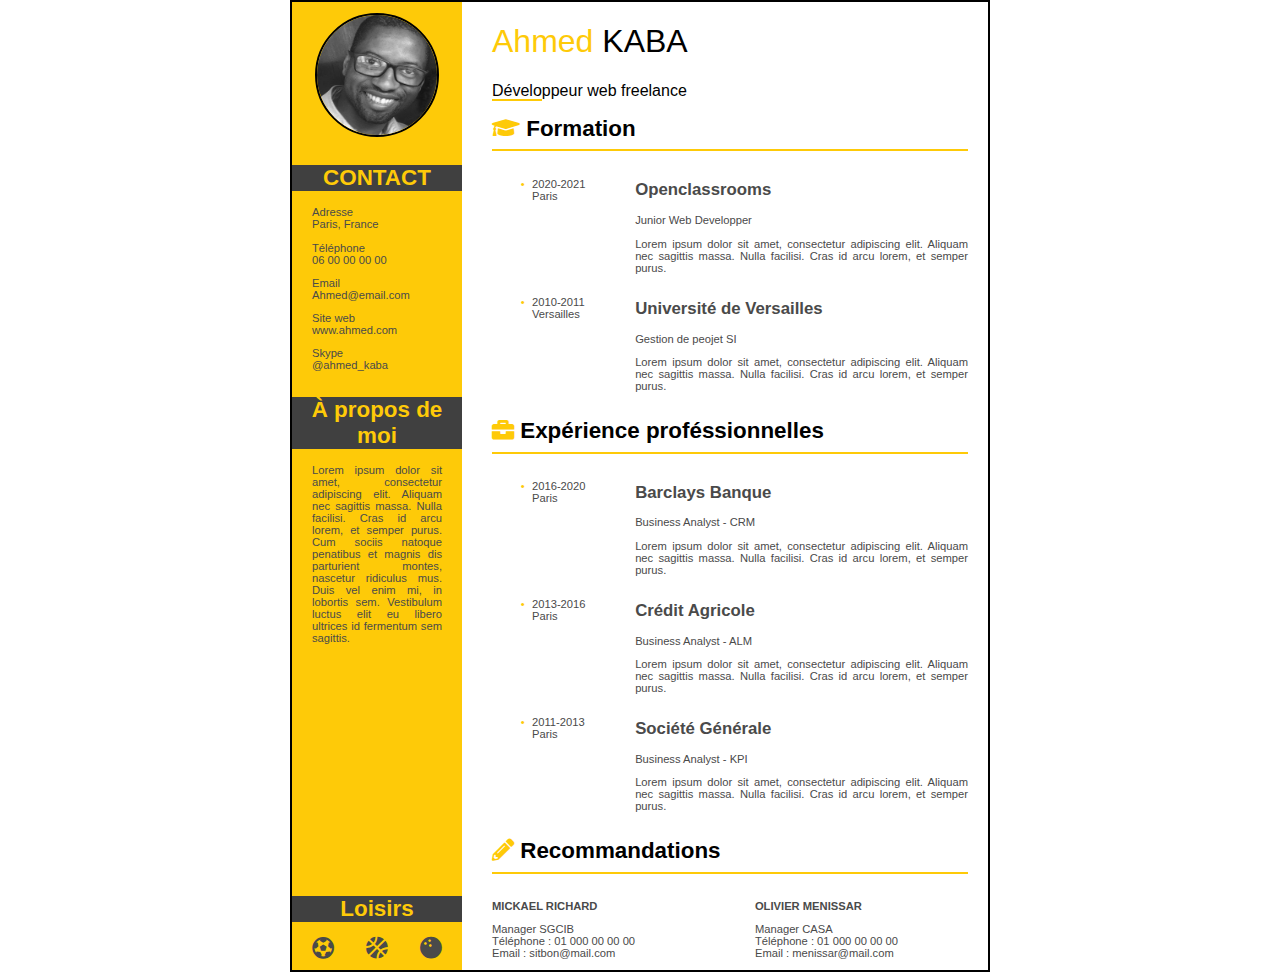
<file: index.html>
<!DOCTYPE html>
<html lang="fr">
<head>
	<title>Mon CV</title>
	<meta charset="utf-8">
	<meta name="viewport" content="width=device-width, initial-scale=1.0">
	<link rel="stylesheet" type="text/css" href="style.css">
	<link rel="stylesheet" href="https://use.fontawesome.com/releases/v5.0.13/css/all.css">
</head>

<body>
	<div class="bloc">

	<main>

		<header class="titre">
			<h1><span class="prenom">Ahmed</span> KABA</h1>
			<p><span class="develo">Dévelo</span>ppeur web freelance</p>
		</header>

		<section class="formation">
			<header>
				<h1><i class="fas fa-graduation-cap"></i> Formation</h1>
			</header>

			<article>
				<div class="date">
					<ul>
						<li>2020-2021 <br>Paris</li>
					</ul>
				</div>
				<div class="element">
						<h2>Openclassrooms</h2>
						<p>Junior Web Developper</p>
						<p>Lorem ipsum dolor sit amet, consectetur adipiscing elit. Aliquam nec sagittis massa. Nulla facilisi. Cras id arcu lorem, et semper purus.</p>
				</div>
			</article>
			
			<article>
				<div class="date">
					<ul>
						<li>2010-2011 <br>Versailles</li>
					</ul>
				</div>
				<div class="element">
						<h2>Université de Versailles</h2>
						<p>Gestion de peojet SI</p>
						<p>Lorem ipsum dolor sit amet, consectetur adipiscing elit. Aliquam nec sagittis massa. Nulla facilisi. Cras id arcu lorem, et semper purus.</p>
				</div>
			</article>
		</section>

		<section class="expérience">
			<header>
				<h1><i class="fas fa-briefcase"></i> Expérience proféssionnelles</h1>
			</header>

			<article>
				<div class="date">
					<ul>
						<li>2016-2020 <br>Paris</li>
					</ul>
				</div>
				<div class="element">
						<h2>Barclays Banque</h2>
						<p>Business Analyst - CRM</p>
						<p>Lorem ipsum dolor sit amet, consectetur adipiscing elit. Aliquam nec sagittis massa. Nulla facilisi. Cras id arcu lorem, et semper purus.</p>
				</div>
			</article>
			
			<article>
				<div class="date">
					<ul>
						<li>2013-2016 <br>Paris</li>
					</ul>
				</div>
				<div class="element">
						<h2>Crédit Agricole</h2>
						<p>Business Analyst - ALM</p>
						<p>Lorem ipsum dolor sit amet, consectetur adipiscing elit. Aliquam nec sagittis massa. Nulla facilisi. Cras id arcu lorem, et semper purus.</p>
				</div>
			</article>

			<article>
				<div class="date">
					<ul>
						<li>2011-2013 <br>Paris</li>
					</ul>
				</div>
				<div class="element">
						<h2>Société Générale</h2>
						<p>Business Analyst - KPI</p>
						<p>Lorem ipsum dolor sit amet, consectetur adipiscing elit. Aliquam nec sagittis massa. Nulla facilisi. Cras id arcu lorem, et semper purus.</p>
				</div>
			</article>
		</section>

		<section class="recommandation">
			<header>
				<h1><i class="fas fa-pencil-alt"></i> Recommandations</h1>
			</header>

			<article>
				<div class="reco1">
					<p><strong>MICKAEL RICHARD</strong></p>
					<p>Manager SGCIB<br>
					Téléphone : 01 000 00 00 00<br>
					Email : sitbon@mail.com
					</p>
				</div>

				<div class="reco2">
					<p><strong>OLIVIER MENISSAR</strong></p>
					<p>Manager CASA<br>
						Téléphone : 01 000 00 00 00<br>
						Email : menissar@mail.com
					</p>
				</div>
			</article>
		</section>

	</main>

	<section class="bandeau">
		<p class="picture"><img src="photo.png" alt="photo_de_ahmed" class="photo_ahmed"></p>
		<article class="contact">
			<h1>CONTACT</h1>
			<p>Adresse<br>Paris, France</p>
			<p>Téléphone<br>06 00 00 00 00</p>
			<p>Email<br>Ahmed@email.com</p>
			<p>Site web<br>www.ahmed.com</p>
			<p>Skype<br>@ahmed_kaba</p>
		</article>

		<article class="apropos">
			<h1>À propos de moi</h1>
			<p>Lorem ipsum dolor sit amet, consectetur adipiscing elit. Aliquam nec sagittis massa. Nulla facilisi. Cras id arcu lorem, et semper purus. Cum sociis natoque penatibus et magnis dis parturient montes, nascetur ridiculus mus. Duis vel enim mi, in lobortis sem. Vestibulum luctus elit eu libero ultrices id fermentum sem sagittis.</p>
		</article>

		<article class="loisirs">
			<h1>Loisirs</h1>
			<p>
				<i class="fas fa-futbol"></i>
				<i class="fas fa-basketball-ball"></i>
				<i class="fas fa-bowling-ball"></i>
			</p>
		</article>
		
	</section>
</div>
</body>
</html>
</file>
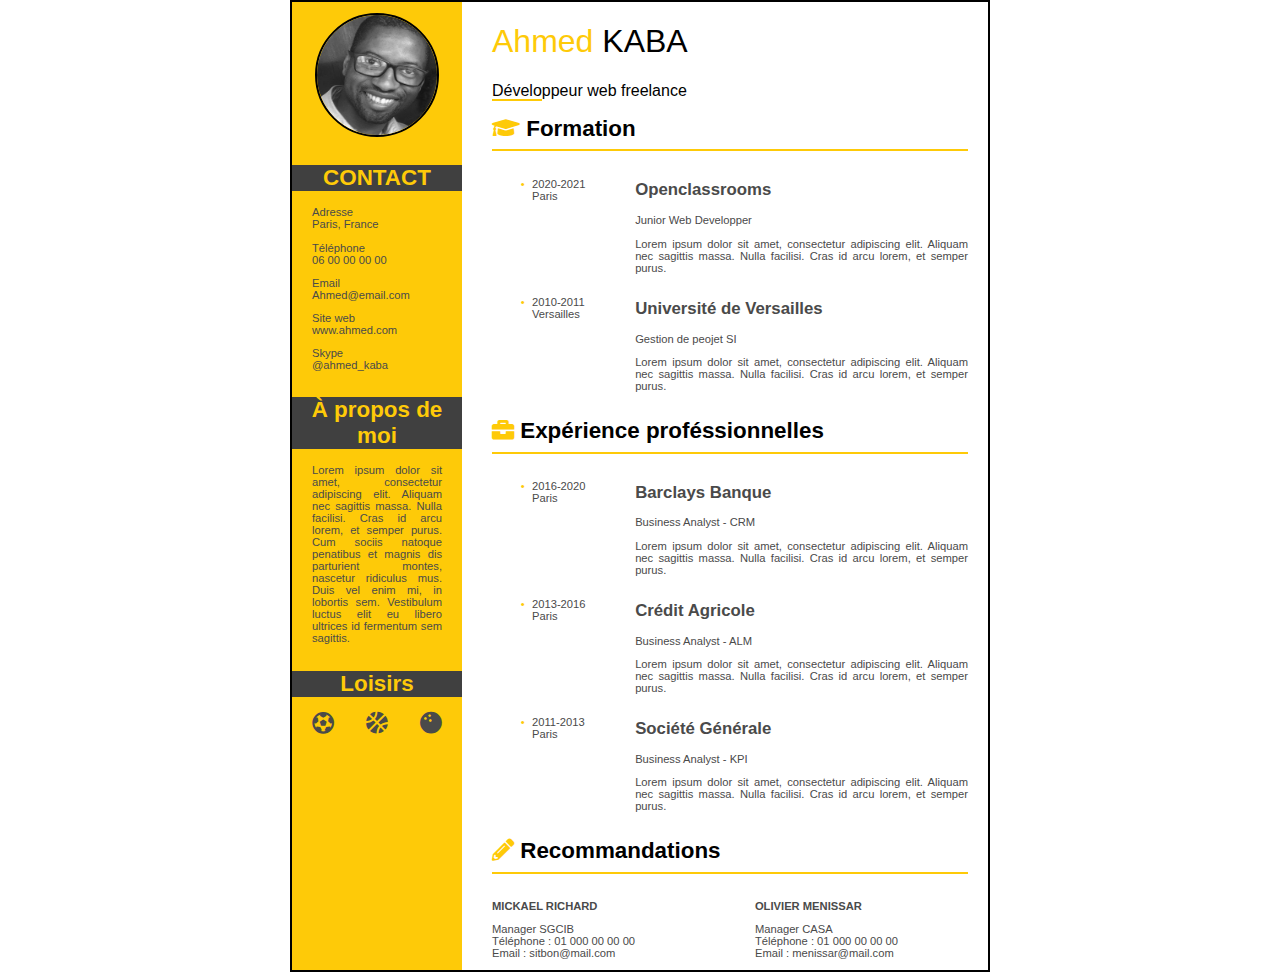
<file: ahmed_cv.html>
<!DOCTYPE html>
<html lang="fr">
<head>
	<title>Mon CV</title>
	<meta charset="utf-8">
	<meta name="viewport" content="width=device-width, initial-scale=1.0">
	<link rel="stylesheet" type="text/css" href="ahmed_cv.css">
	<link rel="stylesheet" href="https://use.fontawesome.com/releases/v5.0.13/css/all.css">
</head>

<body>
	<div class="bloc">

		<main>

			<header class="titre">
				<h1><span class="prenom">Ahmed</span> KABA</h1>
				<p><span class="develo">Dévelo</span>ppeur web freelance</p>
			</header>

			<section class="formation">
				<header>
					<h1><i class="fas fa-graduation-cap"></i> Formation</h1>
				</header>

				<article>
					<div class="date">
						<ul>
							<li>2020-2021 <br>Paris</li>
						</ul>
					</div>
					<div class="element">
							<h2>Openclassrooms</h2>
							<p>Junior Web Developper</p>
							<p>Lorem ipsum dolor sit amet, consectetur adipiscing elit. Aliquam nec sagittis massa. Nulla facilisi. Cras id arcu lorem, et semper purus.</p>
					</div>
				</article>

				<article>
					<div class="date">
						<ul>
							<li>2010-2011 <br>Versailles</li>
						</ul>
					</div>
					<div class="element">
							<h2>Université de Versailles</h2>
							<p>Gestion de peojet SI</p>
							<p>Lorem ipsum dolor sit amet, consectetur adipiscing elit. Aliquam nec sagittis massa. Nulla facilisi. Cras id arcu lorem, et semper purus.</p>
					</div>
				</article>
			</section>

			<section class="expérience">
				<header>
					<h1><i class="fas fa-briefcase"></i> Expérience proféssionnelles</h1>
				</header>

				<article>
					<div class="date">
						<ul>
							<li>2016-2020 <br>Paris</li>
						</ul>
					</div>
					<div class="element">
							<h2>Barclays Banque</h2>
							<p>Business Analyst - CRM</p>
							<p>Lorem ipsum dolor sit amet, consectetur adipiscing elit. Aliquam nec sagittis massa. Nulla facilisi. Cras id arcu lorem, et semper purus.</p>
					</div>
				</article>

				<article>
					<div class="date">
						<ul>
							<li>2013-2016 <br>Paris</li>
						</ul>
					</div>
					<div class="element">
							<h2>Crédit Agricole</h2>
							<p>Business Analyst - ALM</p>
							<p>Lorem ipsum dolor sit amet, consectetur adipiscing elit. Aliquam nec sagittis massa. Nulla facilisi. Cras id arcu lorem, et semper purus.</p>
					</div>
				</article>

				<article>
					<div class="date">
						<ul>
							<li>2011-2013 <br>Paris</li>
						</ul>
					</div>
					<div class="element">
							<h2>Société Générale</h2>
							<p>Business Analyst - KPI</p>
							<p>Lorem ipsum dolor sit amet, consectetur adipiscing elit. Aliquam nec sagittis massa. Nulla facilisi. Cras id arcu lorem, et semper purus.</p>
					</div>
				</article>
			</section>

			<section class="recommandation">
				<header>
					<h1><i class="fas fa-pencil-alt"></i> Recommandations</h1>
				</header>

				<article>
					<div class="reco1">
						<p><strong>MICKAEL RICHARD</strong></p>
						<p>Manager SGCIB<br>
						Téléphone : 01 000 00 00 00<br>
						Email : sitbon@mail.com
						</p>
					</div>

					<div class="reco2">
						<p><strong>OLIVIER MENISSAR</strong></p>
						<p>Manager CASA<br>
							Téléphone : 01 000 00 00 00<br>
							Email : menissar@mail.com
						</p>
					</div>
				</article>
			</section>

		</main>

		<section class="bandeau">
			<p class="picture"><img src="photo.png" alt="photo_de_ahmed" class="photo_ahmed"></p>
			<article class="contact">
				<h1>CONTACT</h1>
				<p>Adresse<br>Paris, France</p>
				<p>Téléphone<br>06 00 00 00 00</p>
				<p>Email<br>Ahmed@email.com</p>
				<p>Site web<br>www.ahmed.com</p>
				<p>Skype<br>@ahmed_kaba</p>
			</article>

			<article class="apropos">
				<h1>À propos de moi</h1>
				<p>Lorem ipsum dolor sit amet, consectetur adipiscing elit. Aliquam nec sagittis massa. Nulla facilisi. Cras id arcu lorem, et semper purus. Cum sociis natoque penatibus et magnis dis parturient montes, nascetur ridiculus mus. Duis vel enim mi, in lobortis sem. Vestibulum luctus elit eu libero ultrices id fermentum sem sagittis.</p>
			</article>

			<article class="loisirs">
				<h1>Loisirs</h1>
				<p>
					<i class="fas fa-futbol"></i>
					<i class="fas fa-basketball-ball"></i>
					<i class="fas fa-bowling-ball"></i>
				</p>
			</article>

		</section>
	</div>
</body>
</html>
</file>
<file: style.css>
body
{
	width: 700px;
	margin: auto;
	font-family: "trebuchet ms","Arial", sans-serif;
}

.bloc
{	
	
	border: 2px black solid;
	display: flex;
	flex-direction: row-reverse;
}

h1
{
	color: black;
}

section
{
	text-align: justify;
	font-size: 0.7em;
	color: rgb(74,74,74);
}

/*-- Titre --*/

.prenom
{
	color: rgb(254,202,8);
}


.develo
{
	border-bottom: 2px rgb(254,202,8) solid;
}

.titre h1
{
	font-weight: normal;
}

/*-- Corps --*/

main
{
	flex: 2.8;
	padding-left: 30px;
	padding-right: 20px;

}

main section h1
{
	border-bottom: 2px rgb(254,202,8) solid;
	height: 1.5em;
}

main article
{
	display: flex;
}

.date
{
	flex: 1;
	margin-right: 10px;
}

.element
{
	flex: 2.5;
}

article ul
{
	list-style: none;
}

article li::before
{
	content: "•"; 
	color: rgb(254,202,8);
	display: inline-block;
	width: 1em;
	margin-left: -1em;
}

.recommandation article
{
	display: flex;
	justify-content: space-between;
}

.reco2
{
	padding-right: 70px;
}

h1 i
{
	color: rgb(254,202,8);
}

/*-- Bandeau--*/

.bandeau
{
	flex: 1;
	display: flex;
	flex-direction: column;
	background-color: rgb(254,202,8);

}

.bandeau .picture
{
	text-align: center;
}

.photo_ahmed
{
	border: 2px black solid;
	border-radius: 100px;
	height: 120px;
	width: 120px;
}

.bandeau h1
{
	text-align: center;
	background-color: rgb(64,64,64);
	color: rgb(254,202,8);
}

.bandeau p
{
	text-align: justify;
	padding-left: 20px;
	padding-right: 20px;
}

.loisirs i
{
	font-size: 2em;
}

.loisirs p
{
	display: flex;
	justify-content: space-between;

}

.apropos
{
	flex-grow: 2;

}

/*-- responsive --*/
@media all and (max-width: 768px)
{
	body
	{
		width: auto;
	}
	 
}

@media all and (max-width: 415px) and (orientation: portrait)
{
	.bloc
	{
		width: auto;
		flex-direction: column-reverse;
	}

	.reco2
	{
		padding-right: 5px;
	}

	main
	{
		padding-left: 5px;
		padding-right: 5px;
	}	 
}
</file>
<file: ahmed_cv.css>
body
{
	width: 700px;
	margin: auto;
	font-family: "trebuchet ms","Arial", sans-serif;
}

.bloc
{	
	
	border: 2px black solid;
	display: flex;
	flex-direction: row-reverse;
}

h1
{
	color: black;
}

section
{
	text-align: justify;
	font-size: 0.7em;
	color: rgb(74,74,74);
}

/*-- Titre --*/

.prenom
{
	color: rgb(254,202,8);
}


.develo
{
	border-bottom: 2px rgb(254,202,8) solid;
}

.titre h1
{
	font-weight: normal;
}

/*-- Corps --*/

main
{
	flex: 2.8;
	padding-left: 30px;
	padding-right: 20px;

}

main section h1
{
	border-bottom: 2px rgb(254,202,8) solid;
	height: 1.5em;
}

main article
{
	display: flex;
}

.date
{
	flex: 1;
	margin-right: 10px;
}

.element
{
	flex: 2.5;
}

article ul
{
	list-style: none;
}

article li::before
{
	content: "•"; 
	color: rgb(254,202,8);
	display: inline-block;
	width: 1em;
	margin-left: -1em;
}

.recommandation article
{
	display: flex;
	justify-content: space-between;
}

.reco2
{
	padding-right: 70px;
}

h1 i
{
	color: rgb(254,202,8);
}

/*-- Bandeau--*/

.bandeau
{
	flex: 1;
	display: flex;
	flex-direction: column;
	background-color: rgb(254,202,8);

}

.bandeau .picture
{
	text-align: center;
}

.photo_ahmed
{
	border: 2px black solid;
	border-radius: 100px;
	height: 120px;
	width: 120px;
}

.bandeau h1
{
	text-align: center;
	background-color: rgb(64,64,64);
	color: rgb(254,202,8);
}

.bandeau p
{
	text-align: justify;
	padding-left: 20px;
	padding-right: 20px;
}

.loisirs i
{
	font-size: 2em;
}

.loisirs p
{
	display: flex;
	justify-content: space-between;

}

/*-- responsive --*/
@media all and (max-width: 768px)
{
	body
	{
		width: auto;
	}
	 
}

@media all and (max-width: 415px) and (orientation: portrait)
{
	.bloc
	{
		width: auto;
		flex-direction: column-reverse;
	}

	.reco2
	{
		padding-right: 5px;
	}

	main
	{
		padding-left: 5px;
		padding-right: 5px;
	}	 
}
</file>
